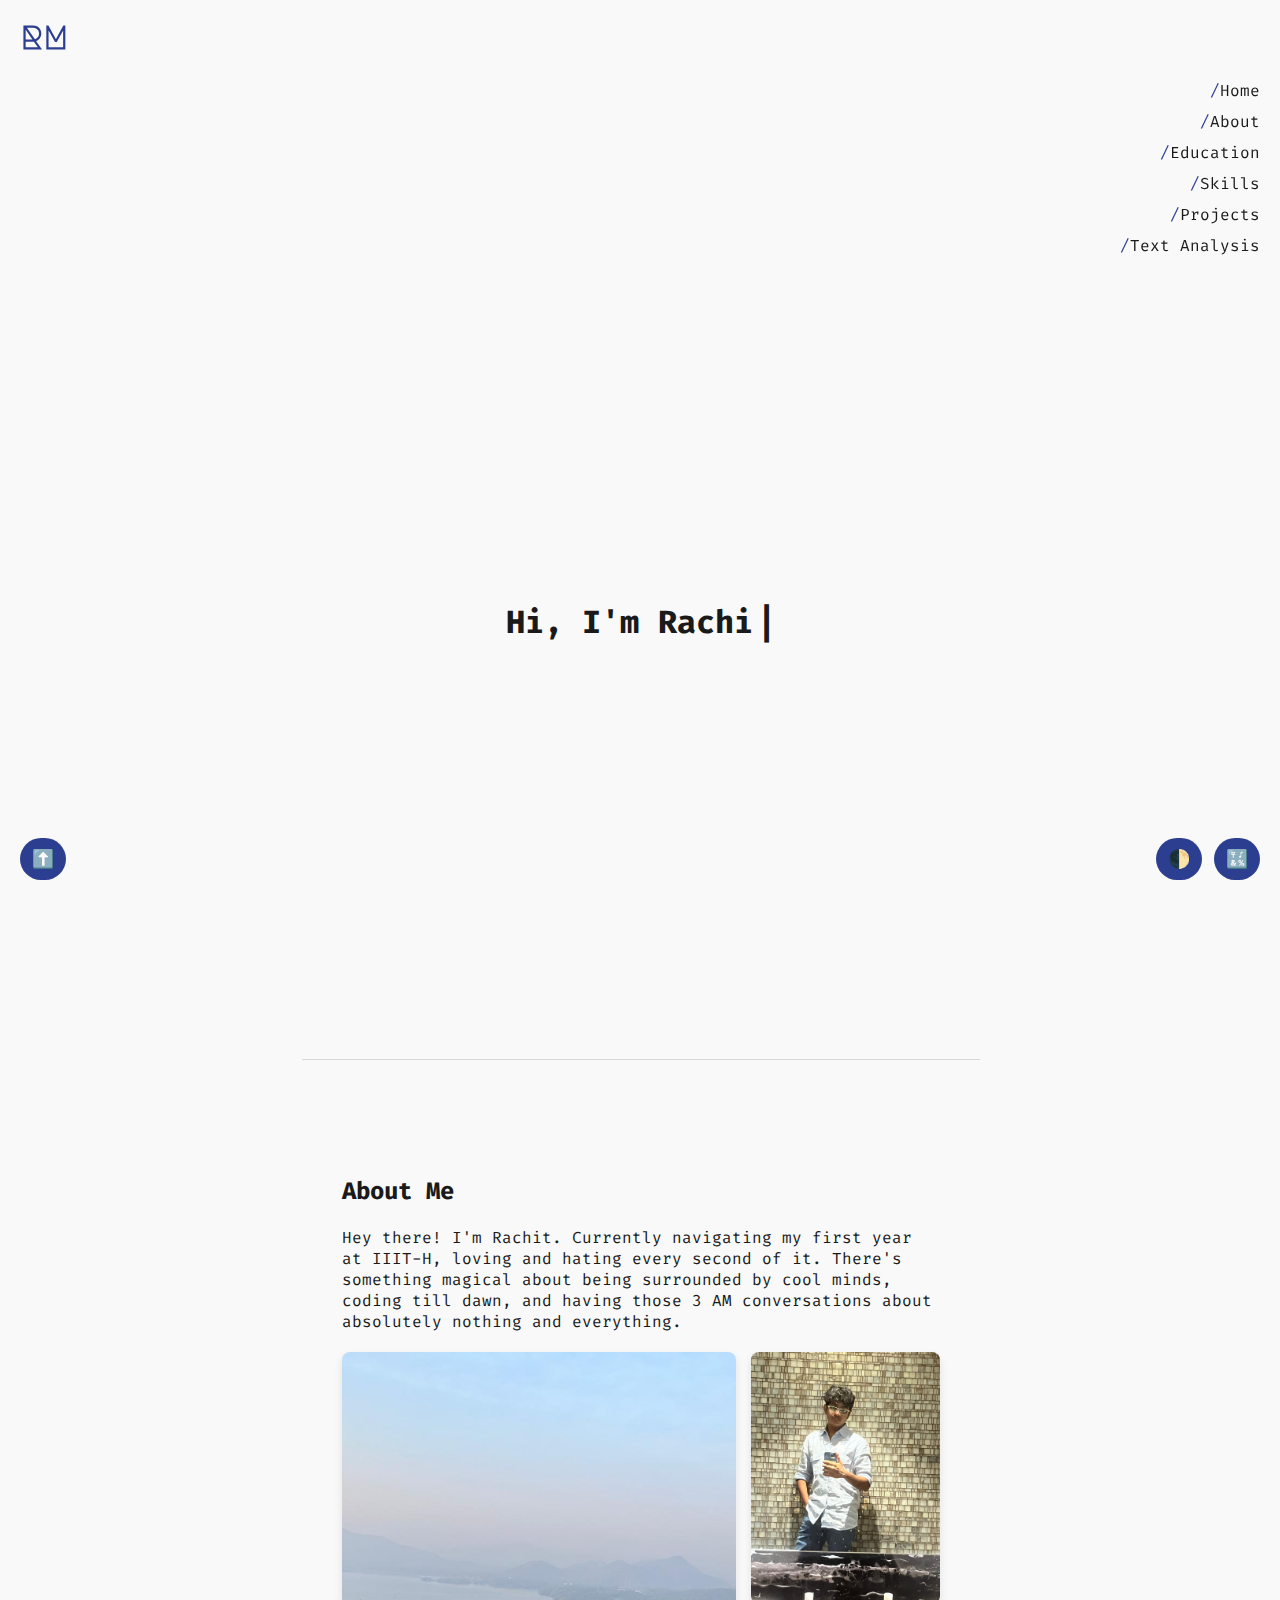
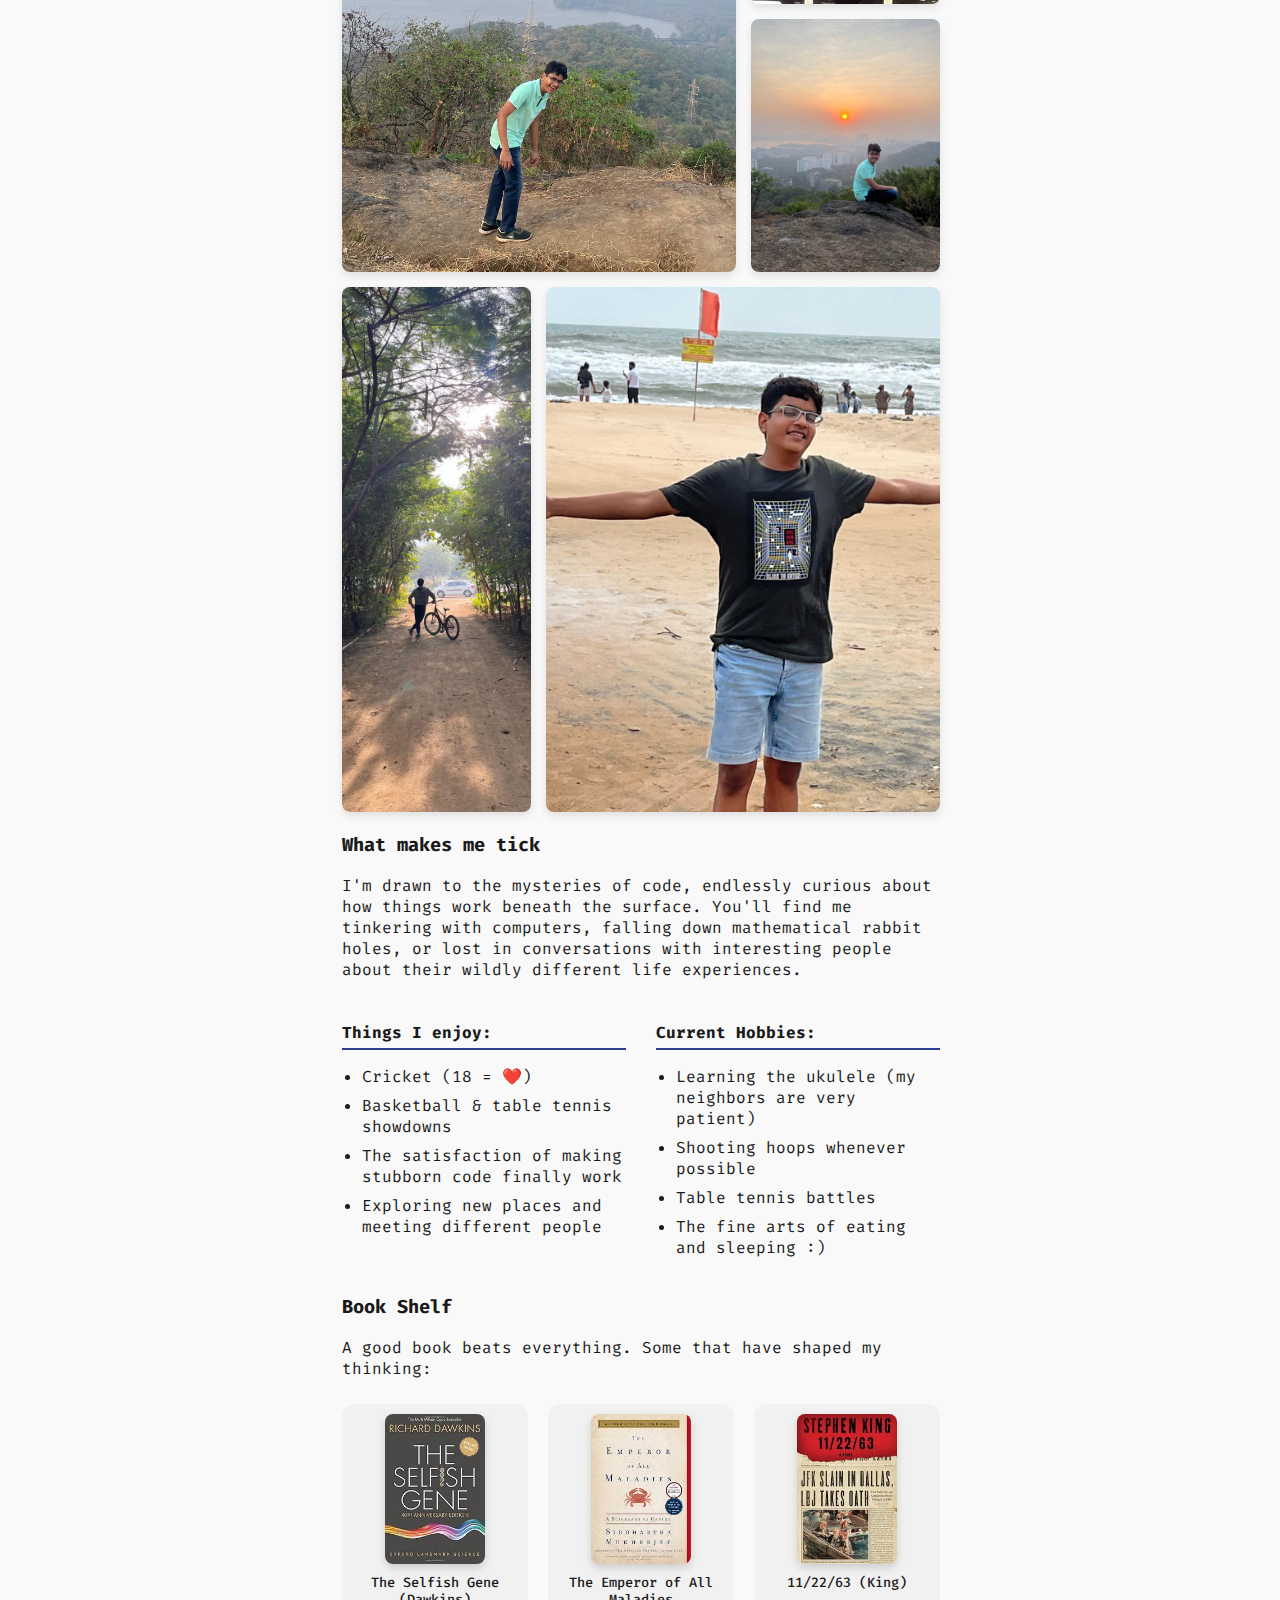
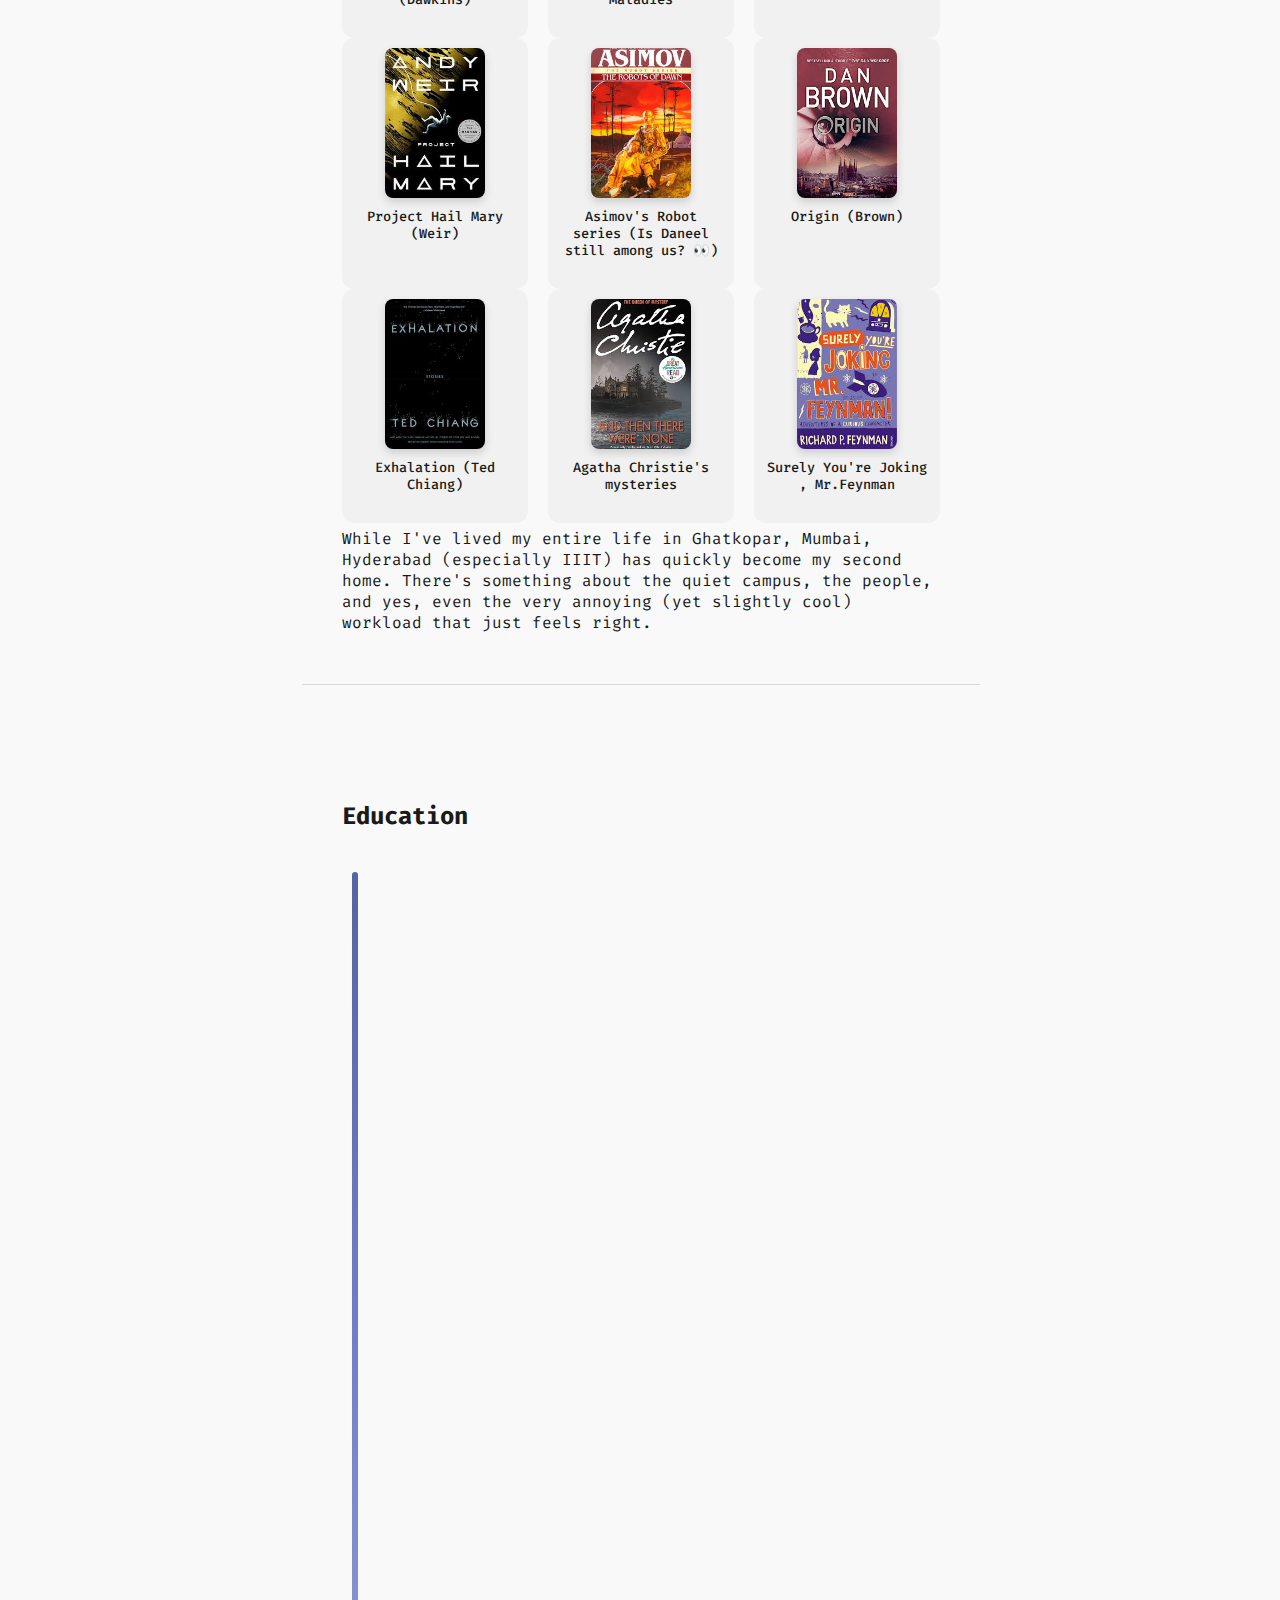
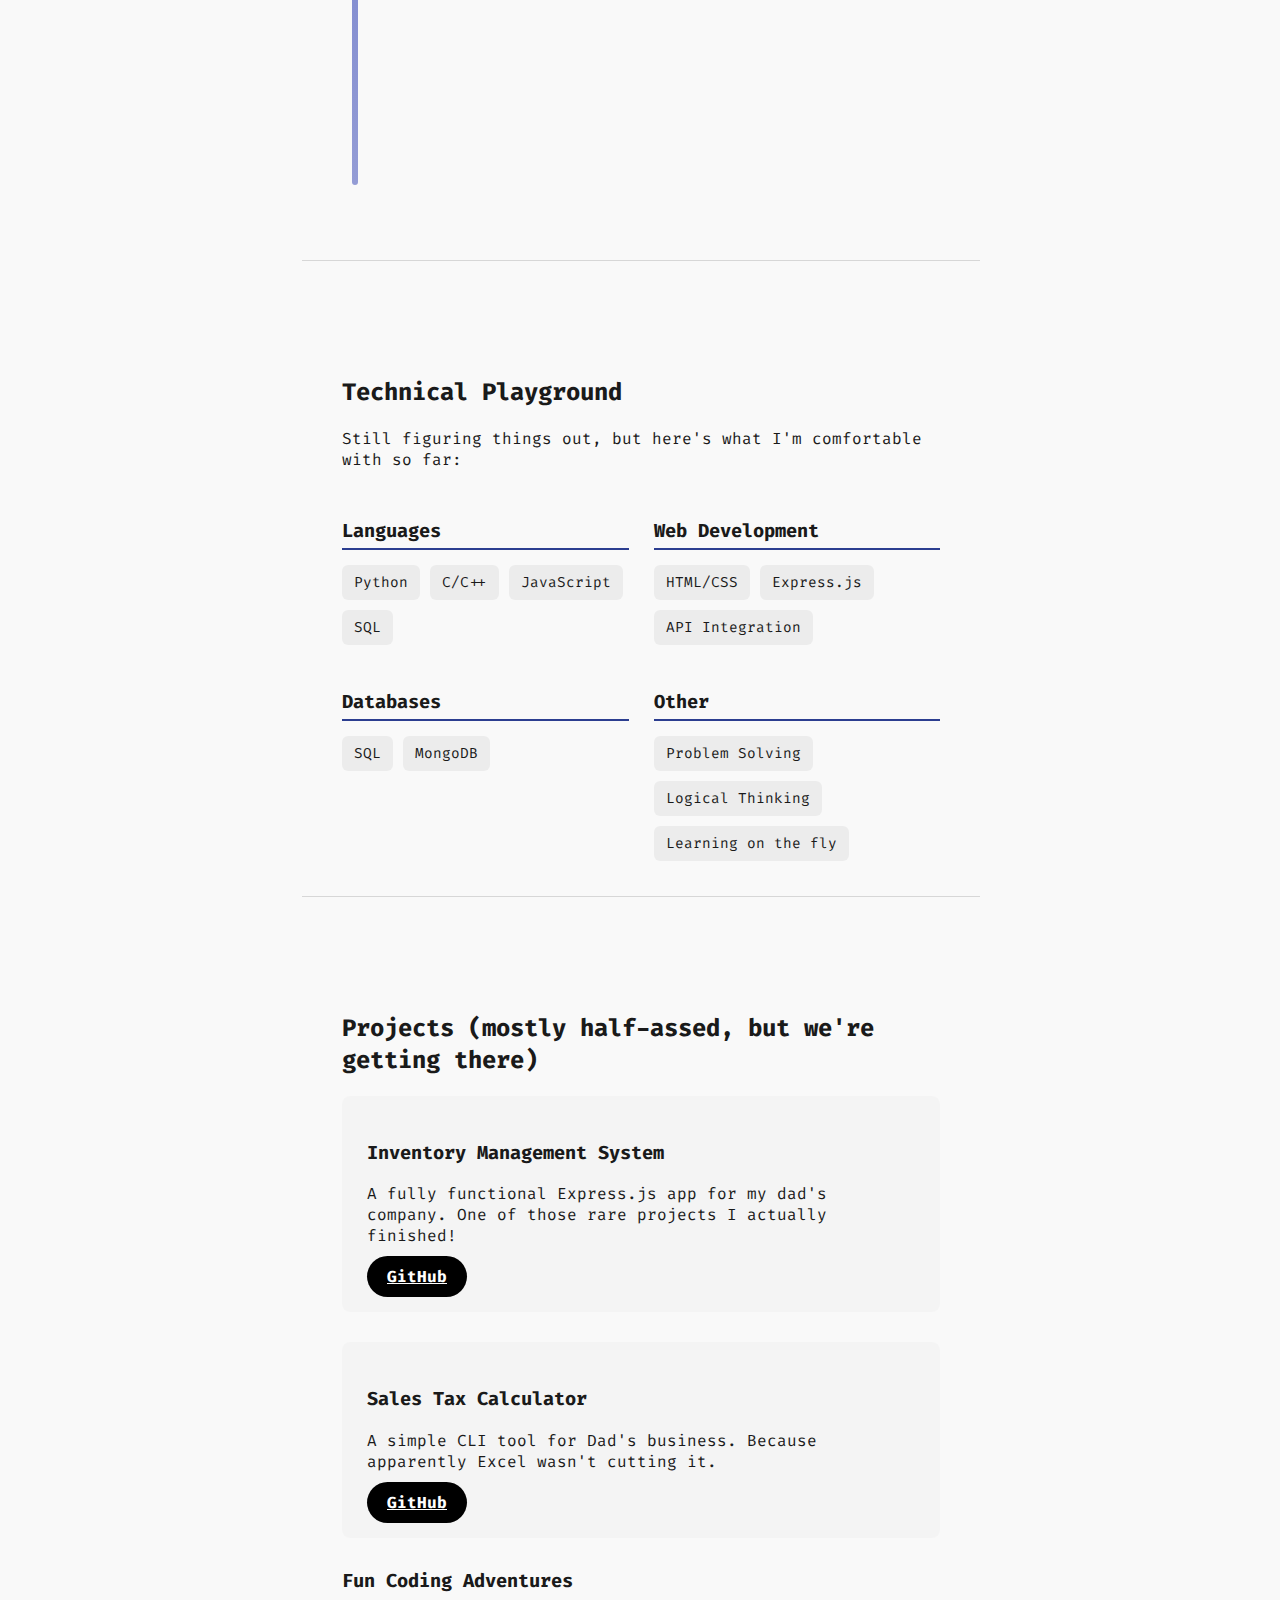
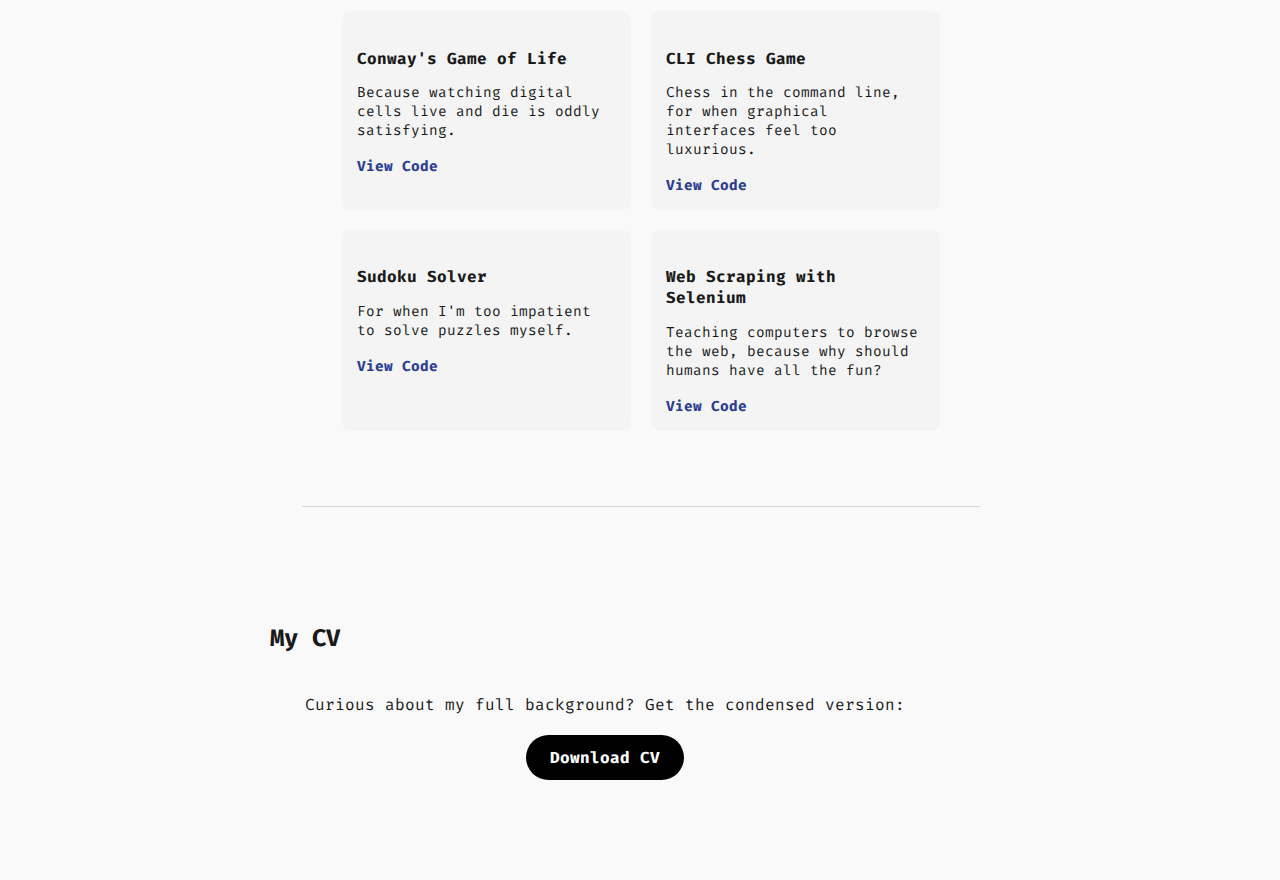
<file: index.html>
<!DOCTYPE html>
<html lang="en">
<head>
  <meta charset="UTF-8" />
  <meta name="viewport" content="width=device-width, initial-scale=1.0" />
  <title>My Portfolio</title>
  <link rel="stylesheet" href="css/style.css" />
  <link href="https://fonts.googleapis.com/css2?family=Fira+Code&family=Orbitron&family=Roboto+Mono&family=Major+Mono+Display&family=Zilla+Slab+Highlight&display=swap" rel="stylesheet">
</head>
<body>
    <header class="logo-header">
        <div class="logo">RM</div>
      </header>

  <nav class="side-nav">
    <ul>
      <li><a href="#home" class="nav-link">Home</a></li>
      <li><a href="#about" class="nav-link">About</a></li>
      <li><a href="#education" class="nav-link">Education</a></li>
      <li><a href="#skills" class="nav-link">Skills</a></li>
      <li><a href="#projects" class="nav-link">Projects</a></li>
      <li><a href="text-analysis.html">Text Analysis</a></li>
    </ul>
  </nav>

  <main>
    <section id="home" class="section home">
      <h1 id="typewriter"></h1>
    </section>

    <section id="about" class="section">
        <h2>About Me</h2>
        
        <p>Hey there! I'm Rachit. Currently navigating my first year at IIIT-H, loving and hating every second of it. There's something magical about being surrounded by cool minds, coding till dawn, and having those 3 AM conversations about absolutely nothing and everything.</p>
        
        <div class="image-gallery">
            <img src="assets/hill-laugh.jpeg" alt="Laughing on a hill" />
            <img src="assets/solo-shirt.jpeg" alt="Solo portrait" />
            <img src="assets/hill-sunset.jpeg" alt="Sunset view from hill" />
            <img src="assets/18-cycle.jpeg" alt="Cycling adventure" />
            <img src="assets/goa-relax.jpeg" alt="Relaxing in Goa" />
          </div>
        
        <h3>What makes me tick</h3>
        <p>I'm drawn to the mysteries of code, endlessly curious about how things work beneath the surface. You'll find me tinkering with computers, falling down mathematical rabbit holes, or lost in conversations with interesting people about their wildly different life experiences.</p>
        
        <div class="interests-container">
          <div class="interests-column">
            <h4>Things I enjoy:</h4>
            <ul>
              <li>Cricket (18 = ❤️)</li>
              <li>Basketball & table tennis showdowns</li>
              <li>The satisfaction of making stubborn code finally work</li>
              <li>Exploring new places and meeting different people</li>
            </ul>
          </div>
          
          <div class="interests-column">
            <h4>Current Hobbies:</h4>
            <ul>
              <li>Learning the ukulele (my neighbors are very patient)</li>
              <li>Shooting hoops whenever possible</li>
              <li>Table tennis battles</li>
              <li>The fine arts of eating and sleeping :)</li>
            </ul>
          </div>
        </div>
        
        <h3>Book Shelf</h3>
<p>A good book beats everything. Some that have shaped my thinking:</p>
<div class="book-list">
  <div class="book-item">
    <img src="assets/selfish-gene.jpeg" alt="The Selfish Gene">
    <span>The Selfish Gene (Dawkins)</span>
  </div>
  <div class="book-item">
    <img src="assets/maladies.jpeg" alt="The Emperor of All Maladies">
    <span>The Emperor of All Maladies</span>
  </div>
  <div class="book-item">
    <img src="assets/112263.jpeg" alt="11/22/63">
    <span>11/22/63 (King)</span>
  </div>
  <div class="book-item">
    <img src="assets/PHM.jpeg" alt="Project Hail Mary">
    <span>Project Hail Mary (Weir)</span>
  </div>
  <div class="book-item">
    <img src="assets/robots.jpeg" alt="Asimov's Robot series">
    <span>Asimov's Robot series (Is Daneel still among us? 👀)</span>
  </div>
  <div class="book-item">
    <img src="assets/origin.jpeg" alt="Origin">
    <span>Origin (Brown)</span>
  </div>
  <div class="book-item">
    <img src="assets/exhalation.jpeg" alt="exhalation">
    <span>Exhalation (Ted Chiang)</span>
  </div>
  <div class="book-item">
    <img src="assets/attwn.jpeg" alt="Agatha Christie's mysteries">
    <span>Agatha Christie's mysteries</span>
  </div>
  <div class="book-item">
    <img src="assets/joking.jpeg" alt="Surely You're Joking , Mr.Feynman">
    <span>Surely You're Joking , Mr.Feynman</span>
  </div>
</div>
        
        <p>While I've lived my entire life in Ghatkopar, Mumbai, Hyderabad (especially IIIT) has quickly become my second home. There's something about the quiet campus, the people, and yes, even the very annoying (yet slightly cool) workload that just feels right.</p>
      </section>
      
      <section id="education" class="section">
        <h2>Education</h2>
        
        <div class="timeline">
          <div class="timeline-item" data-year="2006-2012">
            <div class="timeline-content">
              <h3>The Beginning</h3>
              <p>Born in 2006, spent the early years figuring out how this whole existence thing works.</p>
            </div>
          </div>
          
          <div class="timeline-item" data-year="2012-2022">
            <div class="timeline-content">
              <h3>P.G. Garodia School</h3>
              <p>Typically studious until 8th grade. Enjoyed the Math Olympiad which completely blew my mind (and scored a prized 5/100 at regional level - possibly my greatest achievement).</p>
              <p>School-first in various grades and competitive exams, but nothing beats the thrill of solving a really good math problem.</p>
            </div>
          </div>
          
          <div class="timeline-item" data-year="2020-2022">
            <div class="timeline-content">
              <h3>Lockdown Era</h3>
              <p>Mostly procrastinating and being chronically online, consuming unhealthy amounts of digital content. But it also introduced me to coding - running Python scripts, building with pygame, animating with p5.js, and creating a simple database for Dad's company.</p>
            </div>
          </div>
          
          <div class="timeline-item" data-year="2022-2024">
            <div class="timeline-content">
              <h3>PACE Mumbai</h3>
              <p>Preparing for JEE. Hated every second of it, but it got me here, so I guess it was worth it? The classic engineering student paradox.</p>
            </div>
          </div>
          
          <div class="timeline-item" data-year="2024-Present">
            <div class="timeline-content">
              <h3>IIIT-Hyderabad</h3>
              <p>Scored 99.9 in JEE Mains and got into CSE. Now figuring out what on earth I'm doing in UG1. It's exhausting but exhilarating.</p>
              <p>Currently trying to balance sleep, social life, and assignments. (Spoiler: not succeeding.)</p>
            </div>
          </div>
        </div>
      </section>

      <section id="skills" class="section">
        <h2>Technical Playground</h2>
        
        <p>Still figuring things out, but here's what I'm comfortable with so far:</p>
        
        <div class="skills-container">
          <div class="skill-category">
            <h3>Languages</h3>
            <div class="skill-items">
              <span class="skill-badge">Python</span>
              <span class="skill-badge">C/C++</span>
              <span class="skill-badge">JavaScript</span>
              <span class="skill-badge">SQL</span>
            </div>
          </div>
          
          <div class="skill-category">
            <h3>Web Development</h3>
            <div class="skill-items">
              <span class="skill-badge">HTML/CSS</span>
              <span class="skill-badge">Express.js</span>
              <span class="skill-badge">API Integration</span>
            </div>
          </div>
          
          <div class="skill-category">
            <h3>Databases</h3>
            <div class="skill-items">
              <span class="skill-badge">SQL</span>
              <span class="skill-badge">MongoDB</span>
            </div>
          </div>
          
          <div class="skill-category">
            <h3>Other</h3>
            <div class="skill-items">
              <span class="skill-badge">Problem Solving</span>
              <span class="skill-badge">Logical Thinking</span>
              <span class="skill-badge">Learning on the fly</span>
            </div>
          </div>
        </div>
      </section>

      <section id="projects" class="section">
        <h2>Projects (mostly half-assed, but we're getting there)</h2>
        
        <div class="project-card">
          <h3>Inventory Management System</h3>
          <p>A fully functional Express.js app for my dad's company. One of those rare projects I actually finished!</p>
          <div class="project-button-container">
            <a href="https://github.com/Rmehta-sudo/JBC" class="project-button" target="_blank" rel="noopener">GitHub</a>
            
          </div>
        </div>
        
        <div class="project-card">
          <h3>Sales Tax Calculator</h3>
          <p>A simple CLI tool for Dad's business. Because apparently Excel wasn't cutting it.</p>
          <div class="project-button-container">
            <a href="https://github.com/Rmehta-sudo/CS-tp/tree/main/Other%20Fun%20Projects/JBT%20Sales" class="project-button" target="_blank" rel="noopener">GitHub</a>
          </div>
        </div>
        
        <h3>Fun Coding Adventures</h3>
        <div class="project-grid">
          <div class="mini-project">
            <h4>Conway's Game of Life</h4>
            <p>Because watching digital cells live and die is oddly satisfying.</p>
            <a href="https://github.com/Rmehta-sudo/CS-tp/tree/main/Other%20Fun%20Projects/Conway_s%20Game%20of%20Life" target="_blank" rel="noopener">View Code</a>
          </div>
          
          <div class="mini-project">
            <h4>CLI Chess Game</h4>
            <p>Chess in the command line, for when graphical interfaces feel too luxurious.</p>
            <a href="https://github.com/Rmehta-sudo/CS-tp/tree/main/Other%20Fun%20Projects/chess" target="_blank" rel="noopener">View Code</a>
          </div>
          
          <div class="mini-project">
            <h4>Sudoku Solver</h4>
            <p>For when I'm too impatient to solve puzzles myself.</p>
            <a href="https://github.com/Rmehta-sudo/CS-tp/tree/main/Other%20Fun%20Projects/Sudoku%20Solver" target="_blank" rel="noopener">View Code</a>
          </div>
          
          <div class="mini-project">
            <h4>Web Scraping with Selenium</h4>
            <p>Teaching computers to browse the web, because why should humans have all the fun?</p>
            <a href="https://github.com/Rmehta-sudo/CS-tp/tree/main/PYTHON%20messing" target="_blank" rel="noopener">View Code</a>
          </div>
        </div>
        
        
      </section>

      <section id="cv" class="section cv-section">
        <h2 class="text-center">My CV</h2>
        <div class="cv-container">
          <p>Curious about my full background? Get the condensed version:</p>
          <div class="button-container">
            <a href="assets/my_cv.pdf" download class="cv-link">Download CV</a>
          </div>
        </div>
      </section>
  </main>

  <div class="back-to-top">
    <button id="back-to-top" title="Back to Top">⬆️</button>
  </div>
  
  <div class="fixed-controls">
    <button id="theme-toggle" title="Toggle Theme">🌓</button>
    <button id="font-toggle" title="Toggle Font">🔣</button>
  </div>

  <script src="js/script.js"></script>
  <script src="js/events.js"></script>
</body>
</html>
</file>
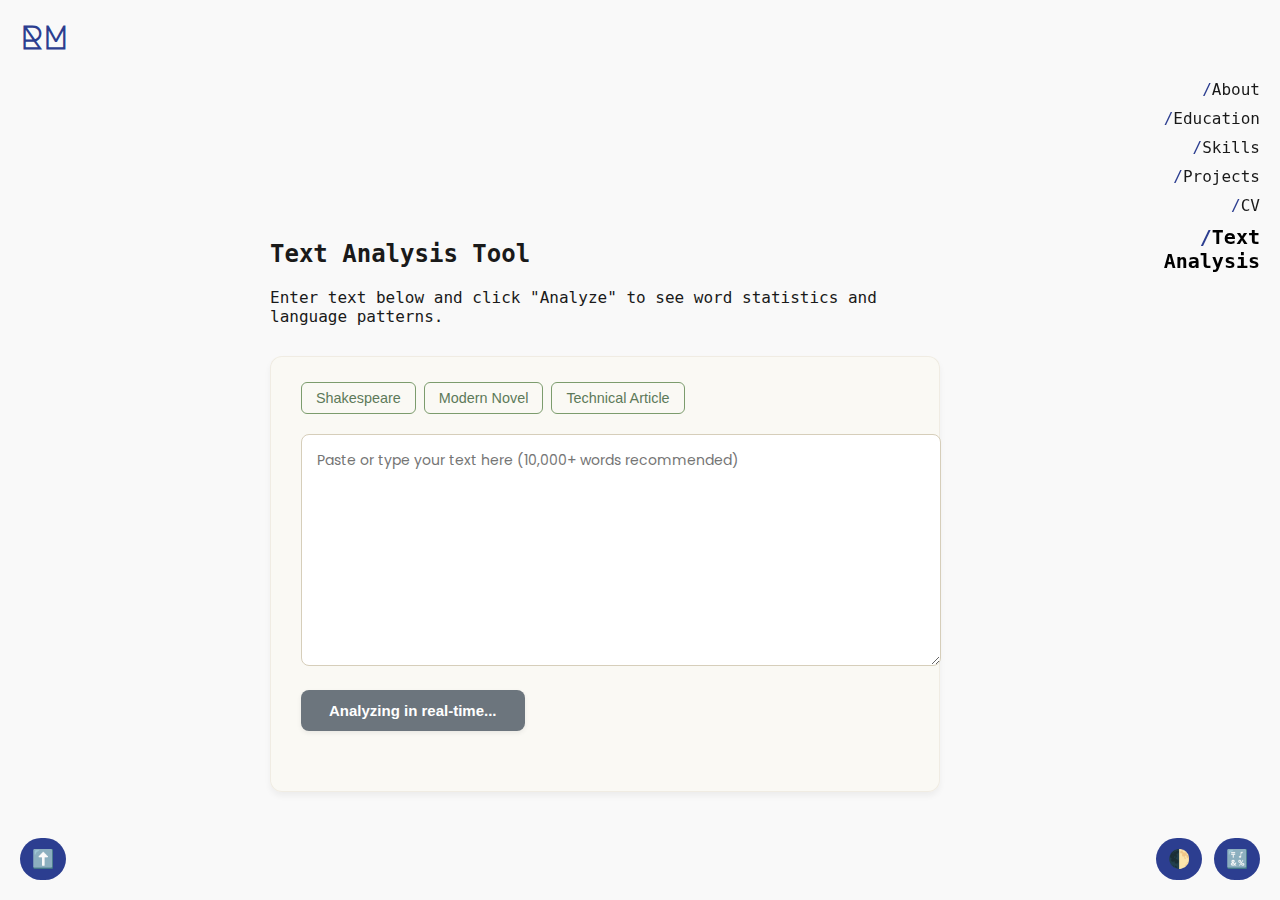
<file: text-analysis.html>
<!DOCTYPE html>
<html lang="en">
<head>
  <meta charset="UTF-8">
  <meta name="viewport" content="width=device-width, initial-scale=1.0">
  <title>Text Analysis - Rachit's Portfolio</title>
  <link rel="stylesheet" href="css/analysis.css">
  <link href="https://fonts.googleapis.com/css2?family=Major+Mono+Display&family=Poppins:wght@300;400;500;600&family=Roboto+Mono:wght@400;500&display=swap" rel="stylesheet">
  
</head>




<body>
  <!-- Back to top & theme controls -->
  <div class="back-to-top">
    <button id="back-to-top" title="Back to Top">⬆️</button>
  </div>

  <div class="fixed-controls">
    <button id="theme-toggle" title="Toggle Theme">🌓</button>
    <button id="font-toggle" title="Toggle Font">🔣</button>
  </div>

  <header class="logo-header">
    <div class="logo">RM</div>
    <nav class="side-nav">
      <ul>
        <li><a href="index.html#about">About</a></li>
        <li><a href="index.html#education">Education</a></li>
        <li><a href="index.html#skills">Skills</a></li>
        <li><a href="index.html#projects">Projects</a></li>
        <li><a href="index.html#cv">CV</a></li>
        <li><a href="text-analysis.html" class="active">Text Analysis</a></li>
      </ul>
    </nav>
  </header>

  <main>
    <section class="section">
      <h2>Text Analysis Tool</h2>
      <p>Enter text below and click "Analyze" to see word statistics and language patterns.</p>

      <div class="text-analysis-container">
        <div class="sample-texts">
          <button class="sample-btn" id="sample-1">Shakespeare</button>
          <button class="sample-btn" id="sample-2">Modern Novel</button>
          <button class="sample-btn" id="sample-3">Technical Article</button>
        </div>

        <textarea id="text-input" placeholder="Paste or type your text here (10,000+ words recommended)"></textarea>
        <button id="analyze-btn" class="analyze-btn">Analyze Text</button>

        <div class="results-container" id="results">
          <!-- Results will appear here after analysis -->
        </div>
      </div>
    </section>
  </main>

  <script src="js/script.js"></script>
  <script src="js/analysis.js"></script>
  <script src="js/events.js"></script>
</body>
</html>
</file>
<file: css/style.css>
:root {
    --bg-light: #f9f9f9;
    --text-light: #1a1a1a;
    --bg-dark: #0f111a;
    --text-dark: #f8f8f2;
    --primary: #2c3e90;
    --accent: #2c3e90;
    --highlight-bg: #000000;
    --highlight-text: #ffffff;
    --dark-highlight-bg: #f1c40f;
    --dark-highlight-text: #111111;
    --header-padding: 80px; /* Adjustable padding for main content below the header */
    --nav-width: 150px; /* Width reserved for navigation */
}

/* ========== Base ========== */
body {
    font-family: 'Fira Code', monospace;
    background-color: var(--bg-light);
    padding-top: var(--header-padding); /* Use the variable for header padding */
    color: var(--text-light);
    margin: 0;
    transition: background 0.3s, color 0.3s;
}

body.dark-mode {
    background-color: var(--bg-dark);
    color: var(--text-dark);
}

/* ========== Header ========== */
header.logo-header {
    position: fixed;
    top: 0;
    left: 0;
    width: 100%;
    height: 80px; /* Reduced height of logo area */
    background-color: var(--bg-light);
    z-index: 1000;
    display: flex;
    align-items: center;
    padding-left: 20px;
}

body.dark-mode header.logo-header {
    background-color: var(--bg-dark);
}

/* Adjust main content to start below the header */
main {
    padding-top: var(--header-padding);
    padding-right: var(--nav-width); /* Reserve space for nav bar */
    box-sizing: border-box;
    width: 100%;
}

/* ========== Logo ========== */
.logo {
    position: fixed;
    top: 20px;
    left: 20px;
    font-family: 'Major Mono Display', monospace;
    font-size: 32px;
    font-weight: bold;
    z-index: 1000;
    color: var(--primary);
    transition: color 0.3s;
}

body.dark-mode .logo {
    color: var(--dark-highlight-bg);
}

/* ========== Nav Bar ========== */
nav.side-nav {
    position: fixed;
    top: 80px; /* Position below the header */
    right: 20px;
    background: none;
    z-index: 999;
    display: flex;
    flex-direction: column;
    align-items: flex-end;
    transition: top 0.6s ease;
    width: var(--nav-width);
    padding-top: 30px; /* Added padding at the top */
}

nav.side-nav ul {
    list-style: none;
    margin: 0;
    padding: 0;
}

nav.side-nav li {
    margin: 10px 0;
    text-align: right;
}

nav.side-nav a {
    font-family: 'Fira Code', monospace;
    text-decoration: none;
    color: inherit;
    transition: all 0.2s ease;
    position: relative;
    font-size: 16px;
    display: block;
}

nav.side-nav a::before {
    content: '/';
    color: var(--accent);
}

nav.side-nav a.active {
    font-size: 20px;
    font-weight: bold;
    color: var(--highlight-bg);
}

body.dark-mode nav.side-nav a.active {
    color: var(--dark-highlight-bg);
}

/* ========== Section Base ========== */
.section {
    padding: 60px 40px;
    max-width: calc(900px - var(--nav-width)); /* Adjusted max-width to account for nav bar */
    margin: auto;
    margin-right: var(--nav-width); /* Keep content away from nav */
    box-sizing: border-box;
}

.section:not(:last-of-type) {
    border-bottom: 1px solid rgba(80, 80, 80, 0.2);
    margin-bottom: 35px;
    padding-bottom: 35px;
    max-width: 60%; /* prevent line from reaching the far right */
}

body.dark-mode .section:not(:last-of-type) {
    border-bottom: 1px solid rgba(255, 255, 255, 0.1);
}

/* ========== Hero ========== */
#home {
    display: flex;
    justify-content: center;
    align-items: center;
    height: 100vh;
    background-color: inherit;
}

#typewriter {
    font-size: 2rem;
    text-align: center;
}

#typewriter::after {
    content: '|';
    animation: blink 1s step-start infinite;
    margin-left: 4px;
}

@keyframes blink {
    50% {
        opacity: 0;
    }
}

/* ========== Other Styles ========== */
/* Images */

/* Image Gallery - Grid Layout */
/* Image Gallery - Simple Grid Layout */
.image-gallery {
    display: grid;
    grid-template-columns: repeat(3, 1fr);
    grid-gap: 15px;
    margin: 20px 0;
    width: 100%;
  }
  
  .image-gallery img {
    width: 100%;
    height: 100%;
    object-fit: cover; /* This is the key property */
    border-radius: 8px;
    box-shadow: 0 4px 8px rgba(0,0,0,0.1);
    transition: transform 0.3s ease;
    margin: 0;
  }
  
  /* First image larger */
  .image-gallery img:nth-child(1) {
    grid-column: 1 / 3;
    grid-row: 1 / 3;
  }
  
  /* Second image */
  .image-gallery img:nth-child(2) {
    grid-column: 3;
    grid-row: 1;
  }
  
  /* Third image */
  .image-gallery img:nth-child(3) {
    grid-column: 3;
    grid-row: 2;
  }
  
  /* Fourth and fifth images */
  .image-gallery img:nth-child(4) {
    grid-column: 1;
    grid-row: 3;
  }
  
  .image-gallery img:nth-child(5) {
    grid-column: 2 / 4;
    grid-row: 3;
  }
  
  .image-gallery img:hover {
    transform: scale(1.05);
  }

/* Book list - 3x3 Grid */
.book-list {
    display: grid;
    grid-template-columns: repeat(3, 1fr);
    gap: 20px;
    margin: 25px 0;
}

/* Project Buttons */
.project-button-container {
    margin-top: 20px;
}

.project-button {
    padding: 10px 20px;
    margin-right: 10px;
    font-weight: bold;
    font-size: 16px;
    border: none;
    border-radius: 999px;
    cursor: pointer;
    transition: background 0.2s ease;
}

body:not(.dark-mode) .project-button {
    background-color: black;
    color: white;
}

body.dark-mode .project-button {
    background-color: var(--dark-highlight-bg);
    color: var(--dark-highlight-text);
}

/* CV */
.cv-link {
    padding: 8px 16px;
    border-radius: 999px;
    display: inline-block;
    margin-top: 10px;
    text-decoration: none;
    font-weight: bold;
    background-color: var(--highlight-bg);
    color: var(--highlight-text);
}

body.dark-mode .cv-link {
    background-color: var(--dark-highlight-bg);
    color: var(--dark-highlight-text);
}

/* Controls */
/* Controls on the right */
.fixed-controls {
    position: fixed;
    bottom: 20px;
    right: 20px; /* Position on the right side */
    display: flex;
    flex-direction: row; /* Place buttons side by side */
    gap: 12px;
    z-index: 1000;
}

/* Back to top button on the left */
.back-to-top {
    position: fixed;
    bottom: 20px;
    left: 20px; /* Position on the left side */
    z-index: 1000;
}

/* Style for all buttons (both containers) */
.fixed-controls button, .back-to-top button {
    border: none;
    padding: 10px 12px;
    border-radius: 999px;
    background-color: var(--primary);
    color: white;
    font-size: 18px;
    cursor: pointer;
    transition: background 0.2s ease, transform 0.2s ease;
}

.fixed-controls button:hover, .back-to-top button:hover {
    background-color: var(--accent);
    transform: scale(1.1);
}

body.dark-mode .fixed-controls button, 
body.dark-mode .back-to-top button {
    background-color: var(--dark-highlight-bg);
    color: var(--dark-highlight-text);
}

body.dark-mode .fixed-controls button:hover,
body.dark-mode .back-to-top button:hover {
    background-color: var(--highlight-bg);
}

/* Interests Layout */
.interests-container {
    display: flex;
    gap: 30px;
    margin: 20px 0;
}

.interests-column {
    flex: 1;
}

.interests-column h4 {
    border-bottom: 2px solid var(--primary);
    padding-bottom: 5px;
    margin-bottom: 10px;
}

.interests-column ul {
    padding-left: 20px;
}

.interests-column li {
    margin-bottom: 8px;
}

/* Book list */
/* Improved Book list with images */
.book-list {
    display: grid;
    grid-template-columns: repeat(3, 1fr);
    gap: 20px;
    margin: 25px 0;
}

.book-item {
    display: flex;
    flex-direction: column;
    align-items: center;
    text-align: center;
    transition: all 0.3s ease;
    border-radius: 12px;
    padding: 10px;
    background-color: rgba(0, 0, 0, 0.03);
    height: 100%;
}

.book-item img {
    width: 100px;
    height: 150px;
    object-fit: cover;
    border-radius: 8px;
    margin-bottom: 10px;
    box-shadow: 0 4px 8px rgba(0, 0, 0, 0.15);
    transition: all 0.3s ease;
}

.book-item span {
    font-size: 0.85em;
    font-weight: 500;
    transition: all 0.3s ease;
}

.book-item:hover {
    transform: translateY(-5px);
    box-shadow: 0 10px 20px rgba(0, 0, 0, 0.1);
}

.book-item:hover img {
    transform: scale(1.05);
    box-shadow: 0 8px 16px rgba(0, 0, 0, 0.2);
}

body.dark-mode .book-item {
    background-color: rgba(255, 255, 255, 0.05);
}

body.dark-mode .book-item:hover {
    box-shadow: 0 10px 20px rgba(255, 255, 255, 0.05);
}
/* Timeline */

/* Timeline with better positioning */
.timeline {
    position: relative;
    margin: 40px 0;
    padding-left: 60px; /* Increased padding to push content right */
}

.timeline:before {
    content: '';
    position: absolute;
    left: 10px;
    top: 0;
    height: 100%;
    width: 6px;
    background: linear-gradient(to bottom, #2c3e90, #4e5ec0, #7b85cc);
    opacity: 0.8;
    border-radius: 4px;
}

.timeline-item {
    position: relative;
    margin-bottom: 50px;
    transition: all 0.3s ease;
    transform-origin: left center;
}

.timeline-item:last-child {
    margin-bottom: 0;
}

/* Content area styling - pushed right */
.timeline-content {
    position: relative;
    padding-left: 15px; /* Push content right */
    transition: all 0.3s ease; /* Keep transitions smooth */
}

/* Year label with adjusted position */
.timeline-item[data-year]:after {
    content: attr(data-year);
    position: absolute;
    left: -180px; /* Keep existing position */
    top: 18px;
    font-weight: bold;
    color: var(--primary);
    transition: all 0.3s ease;
    padding-right: 20px;
}

/* Smooth hover effects - restore original */
.timeline-item:hover .timeline-content {
    transform: scale(1.1);
}

.timeline-item:hover::after {
    transform: scale(1.1);
    color: var(--accent);
    font-weight: bolder;
}

/* Animation - restore original smooth animations */
@keyframes fadeInUp {
    from {
        opacity: 0;
        transform: translateY(20px);
    }
    to {
        opacity: 1;
        transform: translateY(0);
    }
}

.timeline-item {
    animation: fadeInUp 0.8s ease forwards; /* Longer duration for smoother effect */
    opacity: 0;
}

.timeline-item:nth-child(1) { animation-delay: 0.1s; }
.timeline-item:nth-child(2) { animation-delay: 0.3s; }
.timeline-item:nth-child(3) { animation-delay: 0.5s; }
.timeline-item:nth-child(4) { animation-delay: 0.7s; }
.timeline-item:nth-child(5) { animation-delay: 0.9s; }

/* Add responsive adjustments for smaller screens */
@media (max-width: 768px) {
    .timeline {
        padding-left: 45px;
    }
    
    .timeline-item[data-year]:after {
        left: -160px;
        font-size: 0.9em;
    }
}

@media (max-width: 576px) {
    .timeline {
        padding-left: 35px;
    }
    
    .timeline-item[data-year]:after {
        left: -120px;
        font-size: 0.8em;
    }
}

/* Skills */
.skills-container {
    display: grid;
    grid-template-columns: repeat(auto-fill, minmax(250px, 1fr));
    gap: 25px;
    margin-top: 30px;
}

.skill-category h3 {
    margin-bottom: 15px;
    padding-bottom: 5px;
    border-bottom: 2px solid var(--primary);
}

.skill-items {
    display: flex;
    flex-wrap: wrap;
    gap: 10px;
}

.skill-badge {
    background-color: rgba(0, 0, 0, 0.05);
    padding: 8px 12px;
    border-radius: 6px;
    font-size: 0.9em;
    transition: all 0.3s ease;
}

.skill-badge:hover {
    background-color: var(--primary);
    color: white;
    transform: translateY(-3px);
}

body.dark-mode .skill-badge {
    background-color: rgba(255, 255, 255, 0.1);
}

body.dark-mode .skill-badge:hover {
    background-color: var(--dark-highlight-bg);
    color: var(--dark-highlight-text);
}

/* Projects */
.project-card {
    background-color: rgba(0, 0, 0, 0.02);
    padding: 25px;
    margin-bottom: 30px;
    border-radius: 8px;
    transition: all 0.3s ease;
}

.project-card:hover {
    transform: translateY(-5px);
    box-shadow: 0 10px 20px rgba(0, 0, 0, 0.05);
}

body.dark-mode .project-card {
    background-color: rgba(255, 255, 255, 0.05);
}

body.dark-mode .project-card:hover {
    box-shadow: 0 10px 20px rgba(255, 255, 255, 0.05);
}

.project-grid {
    display: grid;
    grid-template-columns: repeat(auto-fill, minmax(200px, 1fr));
    gap: 20px;
    margin-bottom: 40px;
}

.mini-project {
    background-color: rgba(0, 0, 0, 0.02);
    padding: 15px;
    border-radius: 8px;
    transition: all 0.3s ease;
}

.mini-project:hover {
    transform: translateY(-3px);
    box-shadow: 0 5px 15px rgba(0, 0, 0, 0.05);
}

.mini-project h4 {
    margin-bottom: 10px;
}

.mini-project p {
    font-size: 0.9em;
    margin-bottom: 15px;
}

.mini-project a {
    color: var(--primary);
    text-decoration: none;
    font-weight: bold;
    font-size: 0.9em;
}

body.dark-mode .mini-project {
    background-color: rgba(255, 255, 255, 0.05);
}

body.dark-mode .mini-project:hover {
    box-shadow: 0 5px 15px rgba(255, 255, 255, 0.05);
}

body.dark-mode .mini-project a {
    color: var(--dark-highlight-bg);
}

/* CV section styling */
section:has(h2:contains("My CV")) {
    text-align: center; /* Center align the entire section */
}

.cv-container {
    text-align: center; /* Ensure the container is centered */
    width: 100%;
    max-width: 600px;
    margin: 40px auto; /* Center the container horizontally */
}

.cv-container p {
    margin-bottom: 20px; /* Add some space between text and button */
    text-align: center; /* Explicitly center the paragraph text */
}

.cv-link {
    padding: 12px 24px;
    border-radius: 999px;
    display: inline-block;
    text-decoration: none;
    font-weight: bold;
    background-color: var(--highlight-bg);
    color: var(--highlight-text);
    transition: all 0.2s ease;
    margin: 0 auto; /* Center the button */
}

.cv-link:hover {
    transform: translateY(-3px);
    box-shadow: 0 5px 15px rgba(0, 0, 0, 0.1);
}

body.dark-mode .cv-link {
    background-color: var(--dark-highlight-bg);
    color: var(--dark-highlight-text);
}

body.dark-mode .cv-link:hover {
    box-shadow: 0 5px 15px rgba(255, 255, 255, 0.05);
}
</file>
<file: css/analysis.css>
:root {
    --bg-light: #f9f9f9;
    --text-light: #1a1a1a;
    --bg-dark: #0f111a;
    --text-dark: #f8f8f2;
    --primary: #2c3e90;
    --accent: #2c3e90;
    --highlight-bg: #000000;
    --highlight-text: #ffffff;
    --dark-highlight-bg: #f1c40f;
    --dark-highlight-text: #111111;
    --header-padding: 80px; /* Adjustable padding for main content below the header */
    --nav-width: 150px; /* Width reserved for navigation */
}

/* ========== Base ========== */
body {
    font-family: 'Fira Code', monospace;
    background-color: var(--bg-light);
    padding-top: var(--header-padding); /* Use the variable for header padding */
    color: var(--text-light);
    margin: 0;
    transition: background 0.3s, color 0.3s;
}

body.dark-mode {
    background-color: var(--bg-dark);
    color: var(--text-dark);
}

/* ========== Header ========== */
header.logo-header {
    position: fixed;
    top: 0;
    left: 0;
    width: 100%;
    height: 80px; /* Reduced height of logo area */
    background-color: var(--bg-light);
    z-index: 1000;
    display: flex;
    align-items: center;
    padding-left: 20px;
}

body.dark-mode header.logo-header {
    background-color: var(--bg-dark);
}

/* Adjust main content to start below the header */
main {
    padding-top: var(--header-padding);
    padding-right: var(--nav-width); /* Reserve space for nav bar */
    box-sizing: border-box;
    width: 100%;
}

/* ========== Logo ========== */
.logo {
    position: fixed;
    top: 20px;
    left: 20px;
    font-family: 'Major Mono Display', monospace;
    font-size: 32px;
    font-weight: bold;
    z-index: 1000;
    color: var(--primary);
    transition: color 0.3s;
}

body.dark-mode .logo {
    color: var(--dark-highlight-bg);
}

/* ========== Nav Bar ========== */
nav.side-nav {
    position: fixed;
    top: 80px; /* Position below the header */
    right: 20px;
    background: none;
    z-index: 999;
    display: flex;
    flex-direction: column;
    align-items: flex-end;
    transition: top 0.6s ease;
    width: var(--nav-width);
    padding-top: 30px; /* Added padding at the top */
}

nav.side-nav ul {
    list-style: none;
    margin: 0;
    padding: 0;
}

nav.side-nav li {
    margin: 10px 0;
    text-align: right;
}

nav.side-nav a {
    font-family: 'Fira Code', monospace;
    text-decoration: none;
    color: inherit;
    transition: all 0.2s ease;
    position: relative;
    font-size: 16px;
    display: block;
}

nav.side-nav a::before {
    content: '/';
    color: var(--accent);
}

nav.side-nav a.active {
    font-size: 20px;
    font-weight: bold;
    color: var(--highlight-bg);
}

body.dark-mode nav.side-nav a.active {
    color: var(--dark-highlight-bg);
}

/* ========== Section Base ========== */
.section {
    padding: 60px 40px;
    max-width: calc(900px - var(--nav-width)); /* Adjusted max-width to account for nav bar */
    margin: auto;
    margin-right: var(--nav-width); /* Keep content away from nav */
    box-sizing: border-box;
}

.section:not(:last-of-type) {
    border-bottom: 1px solid rgba(80, 80, 80, 0.2);
    margin-bottom: 35px;
    padding-bottom: 35px;
    max-width: 60%; /* prevent line from reaching the far right */
}

body.dark-mode .section:not(:last-of-type) {
    border-bottom: 1px solid rgba(255, 255, 255, 0.1);
}

/* ========== Hero ========== */
#home {
    display: flex;
    justify-content: center;
    align-items: center;
    height: 100vh;
    background-color: inherit;
}

#typewriter {
    font-size: 2rem;
    text-align: center;
}

#typewriter::after {
    content: '|';
    animation: blink 1s step-start infinite;
    margin-left: 4px;
}

@keyframes blink {
    50% {
        opacity: 0;
    }
}

/* ========== Other Styles ========== */
/* Images */
img {
    max-width: 300px;
    margin: 10px;
    border-radius: 12px;
}

/* Project Buttons */
.project-button-container {
    margin-top: 20px;
}

.project-button {
    padding: 10px 20px;
    margin-right: 10px;
    font-weight: bold;
    font-size: 16px;
    border: none;
    border-radius: 999px;
    cursor: pointer;
    transition: background 0.2s ease;
}

body:not(.dark-mode) .project-button {
    background-color: black;
    color: white;
}

body.dark-mode .project-button {
    background-color: var(--dark-highlight-bg);
    color: var(--dark-highlight-text);
}

/* CV */
.cv-link {
    padding: 8px 16px;
    border-radius: 999px;
    display: inline-block;
    margin-top: 10px;
    text-decoration: none;
    font-weight: bold;
    background-color: var(--highlight-bg);
    color: var(--highlight-text);
}

body.dark-mode .cv-link {
    background-color: var(--dark-highlight-bg);
    color: var(--dark-highlight-text);
}

/* Controls */
/* Controls on the right */
.fixed-controls {
    position: fixed;
    bottom: 20px;
    right: 20px; /* Position on the right side */
    display: flex;
    flex-direction: row; /* Place buttons side by side */
    gap: 12px;
    z-index: 1000;
}

/* Back to top button on the left */
.back-to-top {
    position: fixed;
    bottom: 20px;
    left: 20px; /* Position on the left side */
    z-index: 1000;
}

/* Style for all buttons (both containers) */
.fixed-controls button, .back-to-top button {
    border: none;
    padding: 10px 12px;
    border-radius: 999px;
    background-color: var(--primary);
    color: white;
    font-size: 18px;
    cursor: pointer;
    transition: background 0.2s ease, transform 0.2s ease;
}

.fixed-controls button:hover, .back-to-top button:hover {
    background-color: var(--accent);
    transform: scale(1.1);
}

body.dark-mode .fixed-controls button, 
body.dark-mode .back-to-top button {
    background-color: var(--dark-highlight-bg);
    color: var(--dark-highlight-text);
}

body.dark-mode .fixed-controls button:hover,
body.dark-mode .back-to-top button:hover {
    background-color: var(--highlight-bg);
}

/* Interests Layout */
.interests-container {
    display: flex;
    gap: 30px;
    margin: 20px 0;
}

.interests-column {
    flex: 1;
}

.interests-column h4 {
    border-bottom: 2px solid var(--primary);
    padding-bottom: 5px;
    margin-bottom: 10px;
}

.interests-column ul {
    padding-left: 20px;
}

.interests-column li {
    margin-bottom: 8px;
}

/* Book list */
/* Improved Book list with images */
.book-list {
    display: grid;
    grid-template-columns: repeat(auto-fill, minmax(150px, 1fr));
    gap: 20px;
    margin: 25px 0;
}

.book-item {
    display: flex;
    flex-direction: column;
    align-items: center;
    text-align: center;
    transition: all 0.3s ease;
    border-radius: 12px;
    padding: 10px;
    background-color: rgba(0, 0, 0, 0.03);
    height: 100%;
}

.book-item img {
    width: 100px;
    height: 150px;
    object-fit: cover;
    border-radius: 8px;
    margin-bottom: 10px;
    box-shadow: 0 4px 8px rgba(0, 0, 0, 0.15);
    transition: all 0.3s ease;
}

.book-item span {
    font-size: 0.85em;
    font-weight: 500;
    transition: all 0.3s ease;
}

.book-item:hover {
    transform: translateY(-5px);
    box-shadow: 0 10px 20px rgba(0, 0, 0, 0.1);
}

.book-item:hover img {
    transform: scale(1.05);
    box-shadow: 0 8px 16px rgba(0, 0, 0, 0.2);
}

body.dark-mode .book-item {
    background-color: rgba(255, 255, 255, 0.05);
}

body.dark-mode .book-item:hover {
    box-shadow: 0 10px 20px rgba(255, 255, 255, 0.05);
}
/* Timeline */

/* Timeline with better positioning */
.timeline {
    position: relative;
    margin: 40px 0;
    padding-left: 60px; /* Increased padding to push content right */
}

.timeline:before {
    content: '';
    position: absolute;
    left: 10px;
    top: 0;
    height: 100%;
    width: 6px;
    background: linear-gradient(to bottom, #2c3e90, #4e5ec0, #7b85cc);
    opacity: 0.8;
    border-radius: 4px;
}

.timeline-item {
    position: relative;
    margin-bottom: 50px;
    transition: all 0.3s ease;
    transform-origin: left center;
}

.timeline-item:last-child {
    margin-bottom: 0;
}

/* Content area styling - pushed right */
.timeline-content {
    position: relative;
    padding-left: 15px; /* Push content right */
    transition: all 0.3s ease; /* Keep transitions smooth */
}

/* Year label with adjusted position */
.timeline-item[data-year]:after {
    content: attr(data-year);
    position: absolute;
    left: -180px; /* Keep existing position */
    top: 18px;
    font-weight: bold;
    color: var(--primary);
    transition: all 0.3s ease;
    padding-right: 20px;
}

/* Smooth hover effects - restore original */
.timeline-item:hover .timeline-content {
    transform: scale(1.1);
}

.timeline-item:hover::after {
    transform: scale(1.1);
    color: var(--accent);
    font-weight: bolder;
}

/* Animation - restore original smooth animations */
@keyframes fadeInUp {
    from {
        opacity: 0;
        transform: translateY(20px);
    }
    to {
        opacity: 1;
        transform: translateY(0);
    }
}

.timeline-item {
    animation: fadeInUp 0.8s ease forwards; /* Longer duration for smoother effect */
    opacity: 0;
}

.timeline-item:nth-child(1) { animation-delay: 0.1s; }
.timeline-item:nth-child(2) { animation-delay: 0.3s; }
.timeline-item:nth-child(3) { animation-delay: 0.5s; }
.timeline-item:nth-child(4) { animation-delay: 0.7s; }
.timeline-item:nth-child(5) { animation-delay: 0.9s; }

/* Add responsive adjustments for smaller screens */
@media (max-width: 768px) {
    .timeline {
        padding-left: 45px;
    }
    
    .timeline-item[data-year]:after {
        left: -160px;
        font-size: 0.9em;
    }
}

@media (max-width: 576px) {
    .timeline {
        padding-left: 35px;
    }
    
    .timeline-item[data-year]:after {
        left: -120px;
        font-size: 0.8em;
    }
}

/* Skills */
.skills-container {
    display: grid;
    grid-template-columns: repeat(auto-fill, minmax(250px, 1fr));
    gap: 25px;
    margin-top: 30px;
}

.skill-category h3 {
    margin-bottom: 15px;
    padding-bottom: 5px;
    border-bottom: 2px solid var(--primary);
}

.skill-items {
    display: flex;
    flex-wrap: wrap;
    gap: 10px;
}

.skill-badge {
    background-color: rgba(0, 0, 0, 0.05);
    padding: 8px 12px;
    border-radius: 6px;
    font-size: 0.9em;
    transition: all 0.3s ease;
}

.skill-badge:hover {
    background-color: var(--primary);
    color: white;
    transform: translateY(-3px);
}

body.dark-mode .skill-badge {
    background-color: rgba(255, 255, 255, 0.1);
}

body.dark-mode .skill-badge:hover {
    background-color: var(--dark-highlight-bg);
    color: var(--dark-highlight-text);
}

/* Projects */
.project-card {
    background-color: rgba(0, 0, 0, 0.02);
    padding: 25px;
    margin-bottom: 30px;
    border-radius: 8px;
    transition: all 0.3s ease;
}

.project-card:hover {
    transform: translateY(-5px);
    box-shadow: 0 10px 20px rgba(0, 0, 0, 0.05);
}

body.dark-mode .project-card {
    background-color: rgba(255, 255, 255, 0.05);
}

body.dark-mode .project-card:hover {
    box-shadow: 0 10px 20px rgba(255, 255, 255, 0.05);
}

.project-grid {
    display: grid;
    grid-template-columns: repeat(auto-fill, minmax(200px, 1fr));
    gap: 20px;
    margin-bottom: 40px;
}

.mini-project {
    background-color: rgba(0, 0, 0, 0.02);
    padding: 15px;
    border-radius: 8px;
    transition: all 0.3s ease;
}

.mini-project:hover {
    transform: translateY(-3px);
    box-shadow: 0 5px 15px rgba(0, 0, 0, 0.05);
}

.mini-project h4 {
    margin-bottom: 10px;
}

.mini-project p {
    font-size: 0.9em;
    margin-bottom: 15px;
}

.mini-project a {
    color: var(--primary);
    text-decoration: none;
    font-weight: bold;
    font-size: 0.9em;
}

body.dark-mode .mini-project {
    background-color: rgba(255, 255, 255, 0.05);
}

body.dark-mode .mini-project:hover {
    box-shadow: 0 5px 15px rgba(255, 255, 255, 0.05);
}

body.dark-mode .mini-project a {
    color: var(--dark-highlight-bg);
}

/* CV section styling */
section:has(h2:contains("My CV")) {
    text-align: center; /* Center align the entire section */
}

.cv-container {
    text-align: center; /* Ensure the container is centered */
    width: 100%;
    max-width: 600px;
    margin: 40px auto; /* Center the container horizontally */
}

.cv-container p {
    margin-bottom: 20px; /* Add some space between text and button */
    text-align: center; /* Explicitly center the paragraph text */
}

.cv-link {
    padding: 12px 24px;
    border-radius: 999px;
    display: inline-block;
    text-decoration: none;
    font-weight: bold;
    background-color: var(--highlight-bg);
    color: var(--highlight-text);
    transition: all 0.2s ease;
    margin: 0 auto; /* Center the button */
}

.cv-link:hover {
    transform: translateY(-3px);
    box-shadow: 0 5px 15px rgba(0, 0, 0, 0.1);
}

body.dark-mode .cv-link {
    background-color: var(--dark-highlight-bg);
    color: var(--dark-highlight-text);
}

body.dark-mode .cv-link:hover {
    box-shadow: 0 5px 15px rgba(255, 255, 255, 0.05);
}




/* analysis only part */
:root {
    /* Desert Oasis color palette */
    --primary-light: #eef2e2; /* Light sage */
    --accent-light: #f1e6d0; /* Light sand */
    --card-bg-light: rgba(249, 248, 243, 0.9); /* Very light sand */
    --card-shadow: 0 4px 6px rgba(0, 0, 0, 0.05);
    --desert-green: #7c9c6d; /* Sage green */
    --desert-accent: #d5a864; /* Desert gold */
    --desert-dark: #5d7959; /* Dark sage */
    --desert-sand: #e8d5b5; /* Sand color */
    --desert-terracotta: #c3866d; /* Terracotta */
  }
  
  /* Text analysis container */
  .text-analysis-container {
    margin: 30px 0;
    background-color: var(--card-bg-light);
    padding: 25px 30px;
    border-radius: 12px;
    box-shadow: var(--card-shadow);
    transition: all 0.3s ease;
    border: 1px solid rgba(214, 206, 186, 0.3);
  }
  
  body.dark-mode .text-analysis-container {
    background-color: rgba(32, 37, 42, 0.7);
    box-shadow: 0 4px 6px rgba(0, 0, 0, 0.2);
    border: 1px solid rgba(77, 77, 77, 0.3);
  }
  
  /* Input text area */
  #text-input {
    width: 100%;
    height: 200px;
    padding: 15px;
    font-family: 'Poppins', sans-serif;
    font-size: 14px;
    line-height: 1.5;
    border: 1px solid #d6ceba;
    border-radius: 8px;
    margin-bottom: 20px;
    background-color: white;
    transition: all 0.3s ease;
    resize: vertical;
  }
  
  body.dark-mode #text-input {
    background-color: rgba(37, 41, 45, 0.9);
    color: #e0e0e0;
    border-color: #3d4045;
  }
  
  #text-input:focus {
    border-color: var(--desert-accent);
    outline: none;
    box-shadow: 0 0 0 3px rgba(213, 168, 100, 0.15);
  }
  
  body.dark-mode #text-input:focus {
    border-color: var(--desert-accent);
    box-shadow: 0 0 0 3px rgba(213, 168, 100, 0.2);
  }
  
  /* Analyze button */
  .analyze-btn {
    padding: 12px 28px;
    background-color: var(--desert-green);
    color: white;
    border: none;
    border-radius: 8px;
    font-weight: 600;
    font-size: 15px;
    cursor: pointer;
    transition: all 0.3s ease;
    box-shadow: 0 2px 5px rgba(0, 0, 0, 0.07);
  }
  
  .analyze-btn:hover {
    background-color: var(--desert-accent);
    transform: translateY(-3px);
    box-shadow: 0 4px 10px rgba(0, 0, 0, 0.1);
  }
  
  body.dark-mode .analyze-btn {
    background-color: var(--desert-accent);
    color: #262626;
    box-shadow: 0 2px 5px rgba(0, 0, 0, 0.2);
  }
  
  body.dark-mode .analyze-btn:hover {
    background-color: #deba79;
    box-shadow: 0 4px 10px rgba(0, 0, 0, 0.25);
  }
  
  /* Results container */
  .results-container {
    margin-top: 35px;
    display: flex;
    flex-direction: column;
    gap: 20px;
  }
  
  /* Individual result sections */
  .result-section {
    padding: 22px;
    border-radius: 10px;
    background-color: white;
    box-shadow: 0 2px 5px rgba(0, 0, 0, 0.04);
    transition: all 0.3s ease;
    border-left: 4px solid var(--desert-green);
    font-size: 0.95em; /* Slightly reduced font size */
  }
  
  .result-section:hover {
    box-shadow: 0 5px 15px rgba(0, 0, 0, 0.06);
    transform: translateY(-2px);
  }
  
  body.dark-mode .result-section {
    background-color: rgba(37, 41, 45, 0.8);
    box-shadow: 0 2px 5px rgba(0, 0, 0, 0.15);
    border-left: 4px solid var(--desert-accent);
  }
  
  body.dark-mode .result-section:hover {
    box-shadow: 0 5px 15px rgba(0, 0, 0, 0.25);
  }
  
  /* Result section headers */
  .result-section h3 {
    margin-top: 0;
    margin-bottom: 18px;
    padding-bottom: 10px;
    color: var(--desert-dark);
    border-bottom: 1px solid #eaeadc;
    font-size: 1.25em;
  }
  
  body.dark-mode .result-section h3 {
    color: var(--desert-accent);
    border-bottom-color: rgba(213, 168, 100, 0.25);
  }
  
  /* Word count items display */
  .word-count {
    display: flex;
    flex-wrap: wrap;
    gap: 15px;
  }
  
  .count-item {
    padding: 12px 18px;
    border-radius: 8px;
    background-color: var(--primary-light);
    transition: all 0.2s ease;
    box-shadow: 0 1px 3px rgba(0, 0, 0, 0.03);
    min-width: 100px;
    text-align: center;
    font-size: 0.9em; /* Reduced font size */
  }
  
  .count-item:hover {
    transform: translateY(-2px);
    box-shadow: 0 3px 6px rgba(0, 0, 0, 0.07);
    background-color: rgba(232, 213, 181, 0.4);
  }
  
  body.dark-mode .count-item {
    background-color: rgba(125, 115, 89, 0.15);
    box-shadow: 0 1px 3px rgba(0, 0, 0, 0.2);
  }
  
  body.dark-mode .count-item:hover {
    box-shadow: 0 3px 6px rgba(0, 0, 0, 0.3);
    background-color: rgba(213, 168, 100, 0.2);
  }
  
  .count-item span {
    font-weight: bold;
    color: var(--desert-dark);
    display: block;
    margin-top: 5px;
    font-size: 1.15em;
  }
  
  body.dark-mode .count-item span {
    color: var(--desert-accent);
  }
  
  /* Word groups grid layout */
  .word-group {
    display: grid;
    grid-template-columns: repeat(auto-fill, minmax(170px, 1fr));
    gap: 12px;
    margin-top: 18px;
  }
  
  /* Individual word items */
  .word-item {
    padding: 10px 15px;
    border-radius: 8px;
    background-color: var(--primary-light);
    display: flex;
    justify-content: space-between;
    align-items: center;
    transition: all 0.2s ease;
    font-size: 0.9em; /* Reduced font size */
  }
  
  .word-item:hover {
    transform: translateY(-2px);
    box-shadow: 0 3px 6px rgba(0, 0, 0, 0.05);
    background-color: rgba(232, 213, 181, 0.4);
  }
  
  body.dark-mode .word-item {
    background-color: rgba(125, 115, 89, 0.15);
  }
  
  body.dark-mode .word-item:hover {
    background-color: rgba(213, 168, 100, 0.2);
    box-shadow: 0 3px 6px rgba(0, 0, 0, 0.2);
  }
  
  /* Count badge */
  .word-count-badge {
    background-color: var(--desert-green);
    color: white;
    font-size: 0.8em;
    border-radius: 999px;
    padding: 3px 9px;
    min-width: 22px;
    text-align: center;
    font-weight: 600;
  }
  
  body.dark-mode .word-count-badge {
    background-color: var(--desert-accent);
    color: #262626;
  }
  
  /* Sample text buttons */
  .sample-texts {
    margin-bottom: 20px;
    display: flex;
    flex-wrap: wrap;
    gap: 8px;
  }
  
  .sample-btn {
    background-color: transparent;
    border: 1px solid var(--desert-green);
    color: var(--desert-dark);
    padding: 7px 14px;
    border-radius: 6px;
    cursor: pointer;
    font-size: 0.9em;
    transition: all 0.2s ease;
    font-weight: 500;
  }
  
  .sample-btn:hover {
    background-color: var(--desert-green);
    color: white;
    transform: translateY(-2px);
  }
  
  body.dark-mode .sample-btn {
    border-color: var(--desert-accent);
    color: var(--desert-accent);
  }
  
  body.dark-mode .sample-btn:hover {
    background-color: var(--desert-accent);
    color: #262626;
  }
  
  /* Responsive adjustments */
  @media (max-width: 768px) {
    .word-count {
      gap: 10px;
    }
    
    .count-item {
      padding: 10px;
      min-width: 80px;
    }
    
    .word-group {
      grid-template-columns: repeat(auto-fill, minmax(150px, 1fr));
    }
  }
  
  @media (max-width: 576px) {
    .sample-texts {
      flex-direction: column;
      align-items: stretch;
    }
    
    .sample-btn {
      margin-bottom: 5px;
    }
    
    .word-group {
      grid-template-columns: repeat(auto-fill, minmax(130px, 1fr));
    }
  }
</file>
